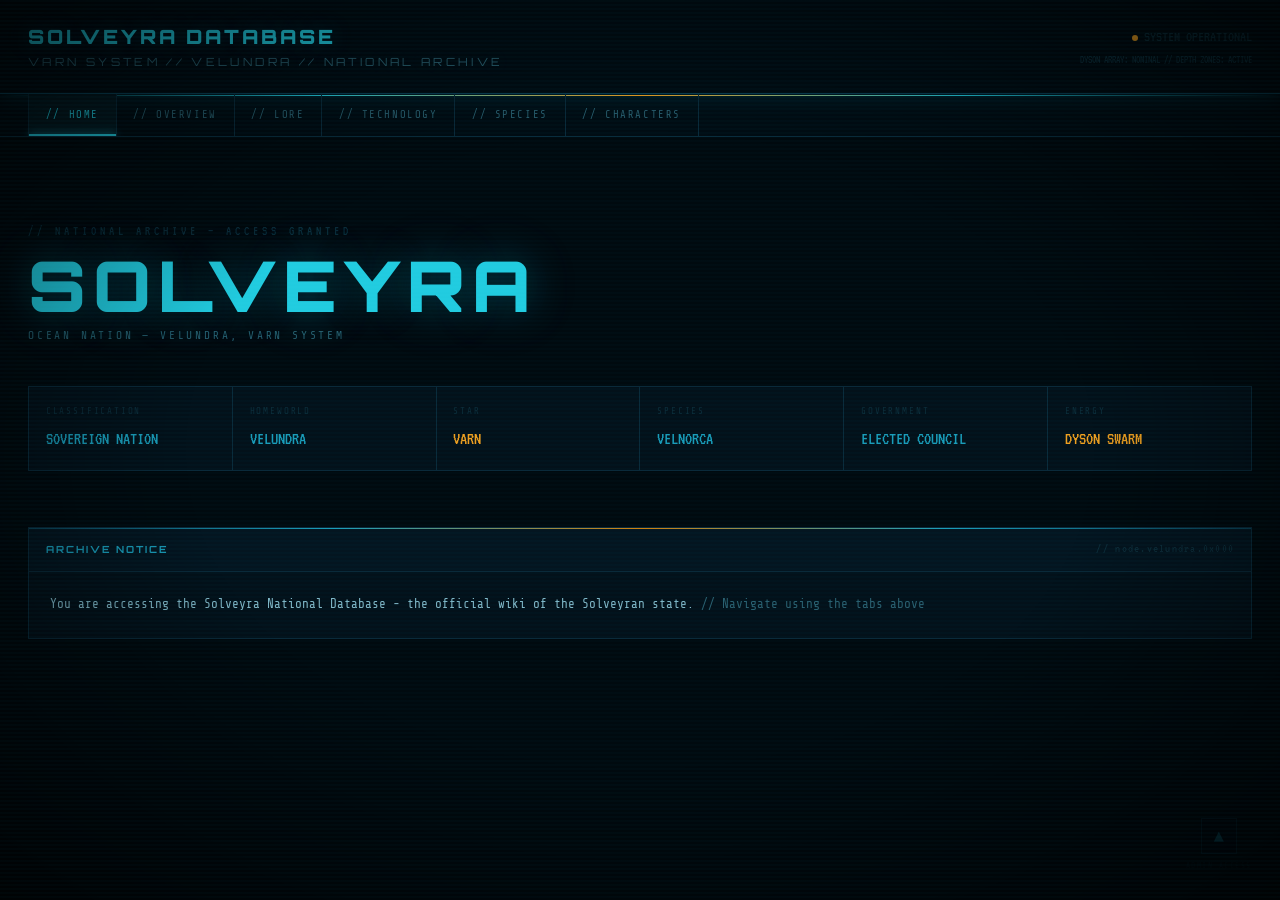
<file: index.html>
<!DOCTYPE html>
<html lang="en">
<head>
  <meta charset="UTF-8" />
  <meta name="viewport" content="width=device-width, initial-scale=1.0" />
  <title>SOLVEYRA — NATIONAL DATABASE</title>
  <link rel="icon" type="image/svg+xml" href="favicon.svg" />
  <link rel="stylesheet" href="assets/css/style.css" />
</head>
<body>

<div id="site-wrapper" class="visible">

  <header id="site-header">
    <div class="header-title">
      <a href="index.html">SOLVEYRA DATABASE</a>
      <span>VARN SYSTEM // VELUNDRA // NATIONAL ARCHIVE</span>
    </div>
    <div class="header-status">
      <div><span class="status-dot"></span>SYSTEM OPERATIONAL</div>
      <div style="margin-top:4px;font-size:0.8rem">DYSON ARRAY: NOMINAL // DEPTH ZONES: ACTIVE</div>
    </div>
  </header>

  <nav id="site-nav">
    <a class="nav-link active" href="index.html" onclick="SFX&&SFX.click()">// HOME</a>
    <a class="nav-link" href="overview.html" onclick="SFX&&SFX.click()">// OVERVIEW</a>
    <a class="nav-link" href="lore.html" onclick="SFX&&SFX.click()">// LORE</a>
    <a class="nav-link" href="technology.html" onclick="SFX&&SFX.click()">// TECHNOLOGY</a>
    <a class="nav-link" href="species.html" onclick="SFX&&SFX.click()">// SPECIES</a>
    <a class="nav-link" href="characters.html" onclick="SFX&&SFX.click()">// CHARACTERS</a>
  </nav>

  <main id="main-content">

    <div class="home-hero">
      <div class="home-designation">// NATIONAL ARCHIVE — ACCESS GRANTED</div>
      <div class="home-title" data-text="SOLVEYRA">SOLVEYRA</div>
      <div class="home-subtitle">OCEAN NATION — VELUNDRA, VARN SYSTEM</div>

      <div class="home-stats">
        <div class="stat-block"><div class="stat-label">Classification</div><div class="stat-value">SOVEREIGN NATION</div></div>
        <div class="stat-block"><div class="stat-label">Homeworld</div><div class="stat-value">VELUNDRA</div></div>
        <div class="stat-block"><div class="stat-label">Star</div><div class="stat-value amber">VARN</div></div>
        <div class="stat-block"><div class="stat-label">Species</div><div class="stat-value">VELNORCA</div></div>
        <div class="stat-block"><div class="stat-label">Government</div><div class="stat-value">ELECTED COUNCIL</div></div>
        <div class="stat-block"><div class="stat-label">Energy</div><div class="stat-value amber">DYSON SWARM</div></div>
      </div>
    </div>

    <div class="panel">
      <div class="panel-header">
        <h2>ARCHIVE NOTICE</h2>
        <span class="panel-tag">// node.velundra.0x000</span>
      </div>
      <div class="panel-body">
        <p style="color:var(--text);line-height:1.9;font-size:0.9rem">
          You are accessing the Solveyra National Database - the official wiki of the Solveyran state.
          <span style="color:var(--text-mid)"> // Navigate using the tabs above</span>
        </p>
      </div>
    </div>

    <div id="github-config-panel" class="panel">
      <div class="panel-header">
        <h2>GITHUB CONFIGURATION</h2>
        <span class="panel-tag">// required for saves</span>
      </div>
      <div class="panel-body">
        <p style="color:var(--text-mid);font-size:0.8rem;margin-bottom:1rem">// Enter your GitHub credentials to enable saving. Stored in session memory only.</p>
        <p style="color:var(--amber-bright);font-size:0.75rem;margin-bottom:1rem">⚠ WARNING: GitHub token will be visible in DevTools. Tokens are session-only (lost on refresh), not persisted.</p>
        <label class="form-label">GitHub Username</label>
        <input id="config-owner" class="form-input" type="text" placeholder="your-github-username" autocomplete="off" />
        <label class="form-label">Personal Access Token</label>
        <input id="config-token" class="form-input" type="password" placeholder="ghp_xxxxxxxxxxxx" autocomplete="off" />
        <p class="form-hint">Token needs repo read/write scope. Create at github.com/settings/tokens</p>
        <div class="form-actions" style="margin-top:1rem">
          <button id="config-save" class="form-save-btn">SAVE CONFIG</button>
        </div>
        <div id="config-status" class="form-status" style="margin-top:0.5rem"></div>
      </div>
    </div>

  </main>

</div>

<div id="login-trigger">
  <div class="arrow-icon">▲</div>
  <div class="arrow-label">ADMIN ACCESS</div>
</div>
<div id="login-modal">
  <div class="login-box">
    <div class="login-header">// ADMINISTRATIVE ACCESS — SOLVEYRA DATABASE</div>
    <div class="login-prompt">&gt; ENTER PASSPHRASE:</div>
    <div class="login-input-row">
      <input id="login-password-input" class="login-input" type="password" autocomplete="off" spellcheck="false" />
      <button id="login-submit" class="login-btn">AUTH</button>
    </div>
    <div id="login-error" class="login-error"></div>
    <div style="margin-top:1rem;text-align:right">
      <button id="login-close" style="background:none;border:none;color:var(--text-dim);font-family:var(--font-mono);font-size:0.65rem;letter-spacing:0.1em;cursor:pointer;text-transform:uppercase">// ABORT</button>
    </div>
  </div>
</div>

<div id="search-results-modal">
  <div id="search-results-content">
    <div id="search-results-header">
      <h2>SEARCH RESULTS</h2>
      <button id="search-results-close">// CLOSE</button>
    </div>
    <ul id="search-results-list">
      <li style="padding:1rem;color:var(--text-dim);text-align:center;">Enter search terms to find entries</li>
    </ul>
  </div>
</div>

<script src="assets/js/github.js"></script>
<script src="assets/js/auth.js"></script>
<script src="assets/js/page.js"></script>
<script>
  document.addEventListener('DOMContentLoaded', () => {
    initSharedUI();
  });
</script>
</body>
</html>
</file>
<file: assets/css/style.css>
@import url('https://fonts.googleapis.com/css2?family=Share+Tech+Mono&family=Orbitron:wght@400;700;900&family=VT323&display=swap');

:root {
  --black: #000a0f;
  --deep: #010d14;
  --surface: #03111a;
  --panel: #041520;
  --border: #0a2a3a;
  --teal-dim: #041a22;
  --teal-mid: #0a3d52;
  --teal: #0e6680;
  --teal-bright: #1a9dba;
  --teal-hot: #22cce0;
  --teal-glow: #00ccff33;
  --amber: #d4800a;
  --amber-bright: #f0a020;
  --amber-hot: #ffbe40;
  --amber-glow: #ffaa0033;
  --text-dim: #0d2d3a;
  --text-mid: #2a6070;
  --text: #80b8c8;
  --text-bright: #b0d8e8;
  --text-white: #e0f0f5;
  --accent: #22cce0;
  --scanline: rgba(0,180,220,0.025);
  --font-mono: 'Share Tech Mono', monospace;
  --font-display: 'Orbitron', sans-serif;
  --font-terminal: 'VT323', monospace;
  --font-body: 'Share Tech Mono', monospace;
}

*, *::before, *::after { box-sizing: border-box; margin: 0; padding: 0; }

html { background: var(--black); color: var(--text); font-family: var(--font-mono); font-size: 14px; line-height: 1.6; overflow-x: hidden; }

body { min-height: 100vh; background: var(--black); position: relative; }

body::before {
  content: '';
  position: fixed;
  inset: 0;
  background: repeating-linear-gradient(0deg, transparent, transparent 2px, var(--scanline) 2px, var(--scanline) 4px);
  pointer-events: none;
  z-index: 9999;
}

body::after {
  content: '';
  position: fixed;
  inset: 0;
  background: radial-gradient(ellipse at center, transparent 50%, rgba(0,0,0,0.7) 100%);
  pointer-events: none;
  z-index: 9998;
}

/* ─── SITE WRAPPER ─── */
#site-wrapper { display: none; min-height: 100vh; flex-direction: column; }
#site-wrapper.visible { display: flex; }

/* ─── HEADER ─── */
#site-header {
  border-bottom: 1px solid var(--teal-mid);
  padding: 1.5rem 2rem;
  display: flex;
  align-items: center;
  justify-content: space-between;
  background: var(--deep);
  position: relative;
  box-shadow: 0 2px 20px rgba(0,180,220,0.15);
}
#site-header::after {
  content: '';
  position: absolute;
  bottom: -3px; left: 0; right: 0;
  height: 1px;
  background: linear-gradient(90deg, transparent, var(--teal-hot), var(--amber-bright), var(--teal-hot), transparent);
}
.header-title { font-family: var(--font-display); font-size: 1.4rem; font-weight: 900; color: var(--teal-hot); text-shadow: 0 0 20px var(--teal-glow), 0 0 40px rgba(0,180,220,0.15); letter-spacing: 0.15em; text-transform: uppercase; animation: flicker 10s infinite; }
.header-title a { color: inherit; text-decoration: none; }
.header-title span { color: var(--text-mid); font-weight: 400; font-size: 0.8rem; display: block; letter-spacing: 0.3em; margin-top: 2px; }
.header-status { font-family: var(--font-terminal); font-size: 1.1rem; color: var(--text-dim); text-align: right; line-height: 1.4; }
.status-dot { display: inline-block; width: 6px; height: 6px; border-radius: 50%; background: var(--amber-bright); margin-right: 6px; animation: pulse 2s ease-in-out infinite; }
@keyframes pulse { 0%,100% { opacity: 1; box-shadow: 0 0 4px var(--amber-bright); } 50% { opacity: 0.3; box-shadow: none; } }
@keyframes flicker { 0%,94%,100% { opacity: 1; } 95% { opacity: 0.85; } 97% { opacity: 1; } 98.5% { opacity: 0.7; } 99% { opacity: 1; } }

/* ─── NAV ─── */
#site-nav { background: var(--deep); border-bottom: 1px solid var(--border); padding: 0 2rem; display: flex; align-items: center; overflow-x: auto; }
.nav-link { font-family: var(--font-mono); font-size: 0.75rem; color: var(--text-mid); text-decoration: none; letter-spacing: 0.15em; text-transform: uppercase; padding: 0.9rem 1.2rem; border-right: 1px solid var(--border); transition: color 0.2s, background 0.2s; white-space: nowrap; position: relative; }
.nav-link:first-child { border-left: 1px solid var(--border); }
.nav-link:hover, .nav-link.active { color: var(--teal-hot); background: var(--teal-dim); }
.nav-link.active::after { content: ''; position: absolute; bottom: 0; left: 0; right: 0; height: 2px; background: var(--teal-hot); box-shadow: 0 0 8px var(--teal-hot); }

/* ─── SEARCH BAR ─── */
#search-bar-container { background: var(--deep); border-bottom: 1px solid var(--border); padding: 0.6rem 2rem; }
#global-search-input { background: var(--black); border: 1px solid var(--border); color: var(--text-bright); font-family: var(--font-mono); font-size: 0.75rem; letter-spacing: 0.1em; text-transform: uppercase; padding: 0.5rem 0.8rem; outline: none; width: 100%; max-width: 400px; transition: border-color 0.2s, box-shadow 0.2s; }
#global-search-input::placeholder { color: var(--text-dim); }
#global-search-input:focus { border-color: var(--teal-mid); box-shadow: 0 0 6px rgba(0, 180, 220, 0.3); }

/* ─── SEARCH RESULTS MODAL ─── */
#search-results-modal { display: none; position: fixed; top: 0; left: 0; right: 0; bottom: 0; background: rgba(0,0,0,0.8); z-index: 10000; overflow-y: auto; }
#search-results-modal.open { display: block; }
#search-results-content { background: var(--surface); border: 1px solid var(--border); max-width: 600px; margin: 2rem auto; position: relative; }
#search-results-header { padding: 1rem 1.2rem; border-bottom: 1px solid var(--border); background: var(--panel); display: flex; align-items: center; justify-content: space-between; }
#search-results-header h2 { font-family: var(--font-display); font-size: 0.85rem; color: var(--teal-bright); letter-spacing: 0.15em; text-transform: uppercase; margin: 0; }
#search-results-close { background: none; border: none; color: var(--text-dim); font-family: var(--font-mono); font-size: 0.75rem; cursor: pointer; letter-spacing: 0.1em; text-transform: uppercase; }
#search-results-close:hover { color: var(--text-bright); }
#search-results-list { list-style: none; padding: 0; }
.search-result-item { border-bottom: 1px solid var(--border); padding: 0.8rem 1.2rem; cursor: pointer; transition: background 0.15s; }
.search-result-item:hover { background: var(--teal-dim); }
.search-result-page { font-size: 0.6rem; color: var(--text-dim); letter-spacing: 0.1em; text-transform: uppercase; margin-bottom: 0.3rem; }
.search-result-title { font-family: var(--font-terminal); font-size: 0.85rem; color: var(--teal-bright); margin-bottom: 0.2rem; }
.search-result-snippet { font-size: 0.7rem; color: var(--text-mid); line-height: 1.5; margin-bottom: 0.3rem; }
.search-result-tags { display: flex; flex-wrap: wrap; gap: 3px; }
.search-result-tag { font-size: 0.55rem; color: var(--text-dim); border: 1px solid var(--border); padding: 1px 4px; letter-spacing: 0.08em; text-transform: uppercase; }

/* ─── TAG FILTER BAR ─── */
.tag-filter-bar {
  background: var(--deep);
  border: 1px solid var(--border);
  border-bottom: none;
  padding: 0.75rem 1rem;
  display: flex;
  flex-wrap: wrap;
  align-items: center;
  gap: 0.5rem;
}
.tag-filter-label {
  font-family: var(--font-display);
  font-size: 0.6rem;
  color: var(--text-dim);
  letter-spacing: 0.2em;
  text-transform: uppercase;
  white-space: nowrap;
  margin-right: 0.25rem;
}
.tag-filter-btn {
  background: transparent;
  border: 1px solid var(--border);
  color: var(--text-mid);
  font-family: var(--font-mono);
  font-size: 0.65rem;
  letter-spacing: 0.1em;
  text-transform: uppercase;
  padding: 0.25rem 0.65rem;
  cursor: pointer;
  transition: all 0.15s;
  white-space: nowrap;
}
.tag-filter-btn:hover {
  border-color: var(--teal-mid);
  color: var(--text-bright);
}
.tag-filter-btn.active {
  background: var(--teal-dim);
  border-color: var(--teal-hot);
  color: var(--teal-hot);
  box-shadow: 0 0 6px var(--teal-glow);
}
.tag-filter-btn.all-btn.active {
  background: var(--teal-dim);
  border-color: var(--teal-bright);
  color: var(--teal-bright);
}
.tag-filter-divider {
  width: 1px;
  height: 16px;
  background: var(--border);
  margin: 0 0.1rem;
  flex-shrink: 0;
}
.tag-custom-input {
  background: var(--black);
  border: 1px dashed var(--border);
  color: var(--text-bright);
  font-family: var(--font-mono);
  font-size: 0.65rem;
  letter-spacing: 0.1em;
  text-transform: uppercase;
  padding: 0.25rem 0.65rem;
  outline: none;
  width: 110px;
  transition: border-color 0.2s;
}
.tag-custom-input::placeholder {
  color: var(--text-dim);
  text-transform: uppercase;
  font-size: 0.6rem;
}
.tag-custom-input:focus {
  border-color: var(--teal-mid);
}
.tag-custom-add {
  background: transparent;
  border: 1px dashed var(--teal-mid);
  color: var(--teal-mid);
  font-family: var(--font-mono);
  font-size: 0.65rem;
  letter-spacing: 0.1em;
  text-transform: uppercase;
  padding: 0.25rem 0.55rem;
  cursor: pointer;
  transition: all 0.15s;
}
.tag-custom-add:hover {
  border-color: var(--teal-bright);
  color: var(--teal-bright);
}

/* ─── TAG CHIPS in sidebar entries ─── */
.sidebar-entry-tags {
  display: flex;
  flex-wrap: wrap;
  gap: 3px;
  margin-top: 3px;
}
.sidebar-tag-chip {
  font-size: 0.55rem;
  color: var(--text-dim);
  border: 1px solid var(--border);
  padding: 1px 5px;
  letter-spacing: 0.08em;
  text-transform: uppercase;
}

/* ─── TAG CHIPS in viewer ─── */
.viewer-tags {
  display: flex;
  flex-wrap: wrap;
  gap: 4px;
  margin-top: 6px;
}
.viewer-tag-chip {
  font-size: 0.6rem;
  color: var(--teal-bright);
  border: 1px solid var(--teal-mid);
  background: var(--teal-dim);
  padding: 2px 7px;
  letter-spacing: 0.1em;
  text-transform: uppercase;
}

/* ─── SIDEBAR count indicator ─── */
.sidebar-count {
  font-family: var(--font-terminal);
  font-size: 0.8rem;
  color: var(--text-dim);
  padding: 0.4rem 1.2rem;
  border-bottom: 1px solid var(--border);
  letter-spacing: 0.1em;
}

/* ─── MAIN ─── */
#main-content { flex: 1; padding: 2rem; max-width: 1400px; width: 100%; margin: 0 auto; }

/* ─── PANELS ─── */
.panel { background: var(--surface); border: 1px solid var(--border); margin-bottom: 1.5rem; position: relative; }
.panel::before { content: ''; position: absolute; top: 0; left: 0; right: 0; height: 1px; background: linear-gradient(90deg, var(--teal-mid), var(--teal-bright), var(--amber), var(--teal-bright), var(--teal-mid)); }
.panel-header { padding: 0.8rem 1.2rem; border-bottom: 1px solid var(--border); display: flex; align-items: center; justify-content: space-between; background: var(--panel); }
.panel-header h2, .panel-header h3 { font-family: var(--font-display); font-size: 0.7rem; font-weight: 700; color: var(--teal-bright); letter-spacing: 0.2em; text-transform: uppercase; }
.panel-tag { font-family: var(--font-terminal); font-size: 0.9rem; color: var(--text-dim); letter-spacing: 0.1em; }
.panel-body { padding: 1.5rem; }

/* ─── HOME ─── */
.home-hero { padding: 4rem 0 2rem; }
.home-designation { font-family: var(--font-terminal); font-size: 0.95rem; color: var(--text-dim); letter-spacing: 0.3em; text-transform: uppercase; margin-bottom: 0.5rem; }
.home-title { font-family: var(--font-display); font-size: clamp(2.5rem,6vw,5rem); font-weight: 900; color: var(--teal-hot); text-transform: uppercase; letter-spacing: 0.1em; line-height: 1; text-shadow: 0 0 40px rgba(0,200,230,0.3), 0 0 80px rgba(0,180,220,0.1); margin-bottom: 0.5rem; position: relative; }
.home-title::after { content: attr(data-text); position: absolute; left: 3px; top: 3px; color: rgba(0,100,140,0.4); z-index: -1; }
.home-subtitle { font-family: var(--font-mono); font-size: 0.8rem; color: var(--text-mid); letter-spacing: 0.25em; text-transform: uppercase; margin-bottom: 3rem; }
.home-stats { display: grid; grid-template-columns: repeat(auto-fit, minmax(160px,1fr)); gap: 1px; background: var(--border); border: 1px solid var(--border); margin-bottom: 2rem; }
.stat-block { background: var(--surface); padding: 1.2rem; }
.stat-label { font-size: 0.65rem; color: var(--text-dim); letter-spacing: 0.2em; text-transform: uppercase; margin-bottom: 0.4rem; }
.stat-value { font-family: var(--font-terminal); font-size: 1.3rem; color: var(--teal-bright); }
.stat-value.amber { color: var(--amber-bright); }

/* ─── SIDEBAR LAYOUT ─── */
.sidebar-layout { display: grid; grid-template-columns: 280px 1fr; gap: 1.5rem; align-items: start; }
@media (max-width: 800px) { .sidebar-layout { grid-template-columns: 1fr; } }

.sidebar { background: var(--surface); border: 1px solid var(--border); position: sticky; top: 1rem; }
.sidebar::before { content: ''; position: absolute; top: 0; left: 0; right: 0; height: 1px; background: linear-gradient(90deg, var(--teal-mid), var(--teal-bright), var(--teal-mid)); }
.sidebar-header { padding: 0.8rem 1.2rem; border-bottom: 1px solid var(--border); background: var(--panel); font-family: var(--font-display); font-size: 0.65rem; color: var(--teal-bright); letter-spacing: 0.2em; text-transform: uppercase; }
.sidebar-list { list-style: none; padding: 0.5rem 0; max-height: calc(100vh - 200px); overflow-y: auto; }
.sidebar-item { border-bottom: 1px solid var(--border); }
.sidebar-item:last-child { border-bottom: none; }
.sidebar-btn { width: 100%; background: none; border: none; padding: 0.8rem 1.2rem; text-align: left; cursor: pointer; font-family: var(--font-mono); font-size: 0.75rem; color: var(--text-mid); letter-spacing: 0.05em; transition: background 0.15s, color 0.15s; display: flex; align-items: center; gap: 0.5rem; }
.sidebar-btn::before { content: '//'; color: var(--text-dim); font-size: 0.65rem; flex-shrink: 0; }
.sidebar-btn:hover { background: var(--teal-dim); color: var(--text-bright); }
.sidebar-btn.active { background: var(--teal-dim); color: var(--teal-hot); border-left: 2px solid var(--teal-hot); }
.sidebar-empty { padding: 1.2rem; color: var(--text-dim); font-size: 0.75rem; font-style: italic; }

/* ─── DOCUMENT VIEWER ─── */
.doc-viewer { background: var(--surface); border: 1px solid var(--border); position: relative; min-height: 400px; }
.doc-viewer::before { content: ''; position: absolute; top: 0; left: 0; right: 0; height: 1px; background: linear-gradient(90deg, var(--teal-mid), var(--teal-bright), var(--amber), var(--teal-bright), var(--teal-mid)); }
.doc-viewer-header { padding: 0.8rem 1.2rem; border-bottom: 1px solid var(--border); background: var(--panel); display: flex; align-items: center; justify-content: space-between; gap: 1rem; }
.doc-viewer-title { font-family: var(--font-display); font-size: 0.75rem; font-weight: 700; color: var(--teal-bright); letter-spacing: 0.2em; text-transform: uppercase; }
.doc-viewer-subtitle { font-family: var(--font-mono); font-size: 0.7rem; color: var(--amber); letter-spacing: 0.1em; }
.doc-viewer-body { padding: 2rem; }
.doc-viewer-empty { display: flex; align-items: center; justify-content: center; min-height: 300px; color: var(--text-dim); font-family: var(--font-terminal); font-size: 1.1rem; letter-spacing: 0.1em; }

/* ─── DOCUMENT CONTENT (Wikipedia-style) ─── */
.doc-content { color: var(--text); line-height: 1.9; font-size: 0.92rem; }
.doc-content .doc-image-float { float: right; margin: 0 0 1.5rem 2rem; max-width: 300px; }
.doc-content .doc-image-float img { width: 100%; display: block; border: 1px solid var(--teal-mid); }
.doc-content .doc-image-caption { font-size: 0.7rem; color: var(--text-mid); padding: 0.4rem 0.6rem; background: var(--panel); border: 1px solid var(--border); border-top: none; text-align: center; }
.doc-content .doc-image-full { margin: 1.5rem 0; }
.doc-content .doc-image-full img { width: 100%; display: block; border: 1px solid var(--teal-mid); }
.doc-content .doc-image-full .doc-image-caption { border-top: none; }
.doc-content h2 { font-family: var(--font-display); font-size: 0.8rem; color: var(--teal-bright); letter-spacing: 0.2em; text-transform: uppercase; margin: 2rem 0 0.8rem; padding-bottom: 0.4rem; border-bottom: 1px solid var(--border); }
.doc-content h3 { font-family: var(--font-mono); font-size: 0.8rem; color: var(--amber-bright); letter-spacing: 0.15em; text-transform: uppercase; margin: 1.5rem 0 0.5rem; }
.doc-content p { margin-bottom: 1rem; }
.doc-content p:last-child { margin-bottom: 0; }
.doc-content::after { content: ''; display: table; clear: both; }

/* ─── INFO BOX (Wikipedia infobox style) ─── */
.doc-infobox { float: right; margin: 0 0 1.5rem 2rem; width: 260px; background: var(--panel); border: 1px solid var(--teal-mid); font-size: 0.78rem; }
.doc-infobox-title { background: var(--teal-mid); color: var(--text-white); font-family: var(--font-display); font-size: 0.65rem; font-weight: 700; letter-spacing: 0.15em; text-transform: uppercase; padding: 0.6rem 0.8rem; text-align: center; }
.doc-infobox-image { width: 100%; display: block; border-bottom: 1px solid var(--teal-mid); }
.doc-infobox-caption { font-size: 0.68rem; color: var(--text-mid); padding: 0.4rem 0.8rem; text-align: center; border-bottom: 1px solid var(--border); }
.doc-infobox-row { display: grid; grid-template-columns: 90px 1fr; border-bottom: 1px solid var(--border); }
.doc-infobox-row:last-child { border-bottom: none; }
.doc-infobox-key { padding: 0.4rem 0.8rem; background: var(--surface); color: var(--text-mid); font-size: 0.68rem; letter-spacing: 0.08em; text-transform: uppercase; border-right: 1px solid var(--border); }
.doc-infobox-val { padding: 0.4rem 0.8rem; color: var(--text-bright); }

/* ─── EDITOR BAR ─── */
.editor-bar { display: none; align-items: center; gap: 1rem; padding: 0.8rem 1.2rem; background: var(--teal-dim); border-bottom: 1px solid var(--teal-mid); font-family: var(--font-mono); font-size: 0.7rem; color: var(--text-mid); letter-spacing: 0.1em; margin-bottom: 1.5rem; }
.editor-bar.visible { display: flex; }
.editor-bar-label { color: var(--teal-bright); text-transform: uppercase; letter-spacing: 0.15em; }
.add-entry-btn { background: transparent; border: 1px solid var(--teal-bright); color: var(--teal-bright); font-family: var(--font-mono); font-size: 0.65rem; letter-spacing: 0.15em; text-transform: uppercase; padding: 0.4rem 0.8rem; cursor: pointer; transition: background 0.2s; }
.add-entry-btn:hover { background: var(--teal-mid); }
.edit-entry-btn { background: transparent; border: 1px solid var(--amber); color: var(--amber); font-family: var(--font-mono); font-size: 0.65rem; letter-spacing: 0.15em; text-transform: uppercase; padding: 0.4rem 0.8rem; cursor: pointer; transition: background 0.2s; }
.edit-entry-btn:hover { background: rgba(212,128,10,0.2); }
.delete-entry-btn { background: transparent; border: 1px solid #662200; color: #aa4400; font-family: var(--font-mono); font-size: 0.65rem; letter-spacing: 0.15em; text-transform: uppercase; padding: 0.4rem 0.8rem; cursor: pointer; transition: background 0.2s; }
.delete-entry-btn:hover { border-color: #ff4400; color: #ff6622; background: rgba(102,34,0,0.3); }

/* ─── ENTRY FORM (Wikipedia-style editor) ─── */
.entry-form-overlay { display: none; position: fixed; inset: 0; background: rgba(0,0,0,0.85); z-index: 5000; align-items: center; justify-content: center; padding: 2rem; }
.entry-form-overlay.open { display: flex; }
.entry-form-box { background: var(--deep); border: 1px solid var(--teal-mid); width: 100%; max-width: 780px; max-height: 90vh; overflow-y: auto; position: relative; }
.entry-form-box::before { content: ''; position: absolute; top: 0; left: 0; right: 0; height: 1px; background: linear-gradient(90deg, transparent, var(--teal-bright), var(--amber), var(--teal-bright), transparent); }
.entry-form-header { padding: 1rem 1.5rem; border-bottom: 1px solid var(--border); background: var(--panel); display: flex; align-items: center; justify-content: space-between; }
.entry-form-header-title { font-family: var(--font-display); font-size: 0.65rem; color: var(--teal-bright); letter-spacing: 0.2em; text-transform: uppercase; }
.entry-form-close { background: none; border: none; color: var(--text-dim); font-family: var(--font-mono); font-size: 0.65rem; letter-spacing: 0.1em; cursor: pointer; text-transform: uppercase; padding: 0.3rem 0.6rem; transition: color 0.2s; }
.entry-form-close:hover { color: var(--text-bright); }
.entry-form-body { padding: 1.5rem; display: grid; gap: 1rem; }
.form-row { display: grid; grid-template-columns: 1fr 1fr; gap: 1rem; }
.form-field { display: flex; flex-direction: column; gap: 0.3rem; }
.form-field.full { grid-column: 1 / -1; }
.form-label { font-size: 0.65rem; color: var(--text-mid); letter-spacing: 0.2em; text-transform: uppercase; }
.form-label .form-optional { color: var(--text-dim); }
.form-input, .form-textarea, .form-select { width: 100%; background: var(--black); border: 1px solid var(--border); color: var(--text-bright); font-family: var(--font-mono); font-size: 0.85rem; padding: 0.6rem 0.8rem; outline: none; transition: border-color 0.2s; resize: vertical; }
.form-input:focus, .form-textarea:focus, .form-select:focus { border-color: var(--teal-mid); box-shadow: 0 0 6px var(--teal-glow); }
.form-textarea { min-height: 180px; line-height: 1.7; }
.form-select { cursor: pointer; }
.form-hint { font-size: 0.63rem; color: var(--text-dim); margin-top: 0.1rem; }
.form-divider { border: none; border-top: 1px solid var(--border); margin: 0.5rem 0; }
.form-section-label { font-family: var(--font-display); font-size: 0.6rem; color: var(--amber); letter-spacing: 0.2em; text-transform: uppercase; padding-bottom: 0.3rem; border-bottom: 1px solid var(--border); }

/* Image upload area */
.image-upload-area { border: 1px dashed var(--teal-mid); padding: 1.5rem; text-align: center; cursor: pointer; transition: border-color 0.2s, background 0.2s; position: relative; }
.image-upload-area:hover { border-color: var(--teal-bright); background: var(--teal-dim); }
.image-upload-area input[type="file"] { position: absolute; inset: 0; opacity: 0; cursor: pointer; width: 100%; height: 100%; }
.image-upload-label { font-size: 0.75rem; color: var(--text-mid); letter-spacing: 0.1em; }
.image-upload-label span { color: var(--teal-bright); }
.image-preview-wrap { display: none; align-items: flex-start; gap: 1rem; }
.image-preview-wrap.has-image { display: flex; }
.image-preview { width: 120px; height: 90px; object-fit: cover; border: 1px solid var(--teal-mid); flex-shrink: 0; }
.image-preview-actions { display: flex; flex-direction: column; gap: 0.4rem; }
.image-remove-btn { background: none; border: 1px solid #662200; color: #aa4400; font-family: var(--font-mono); font-size: 0.6rem; letter-spacing: 0.1em; text-transform: uppercase; padding: 0.3rem 0.6rem; cursor: pointer; }
.image-remove-btn:hover { color: #ff4400; border-color: #ff4400; }

/* Infobox field rows */
.infobox-rows { display: flex; flex-direction: column; gap: 0.5rem; }
.infobox-row-item { display: grid; grid-template-columns: 1fr 1fr auto; gap: 0.5rem; align-items: center; }
.infobox-row-remove { background: none; border: none; color: var(--text-dim); font-size: 1rem; cursor: pointer; padding: 0 0.3rem; transition: color 0.2s; }
.infobox-row-remove:hover { color: #ff4400; }
.add-infobox-row-btn { background: none; border: 1px dashed var(--border); color: var(--text-dim); font-family: var(--font-mono); font-size: 0.65rem; letter-spacing: 0.1em; text-transform: uppercase; padding: 0.4rem 0.8rem; cursor: pointer; transition: all 0.2s; margin-top: 0.3rem; }
.add-infobox-row-btn:hover { border-color: var(--teal-mid); color: var(--text-mid); }

/* Form footer */
.entry-form-footer { padding: 1rem 1.5rem; border-top: 1px solid var(--border); background: var(--panel); display: flex; align-items: center; justify-content: space-between; gap: 1rem; }
.form-save-btn { background: var(--teal-mid); border: 1px solid var(--teal-bright); color: var(--text-white); font-family: var(--font-mono); font-size: 0.7rem; letter-spacing: 0.1em; text-transform: uppercase; padding: 0.5rem 1.4rem; cursor: pointer; transition: background 0.2s; }
.form-save-btn:hover { background: var(--teal); }
.form-cancel-btn { background: transparent; border: 1px solid var(--text-dim); color: var(--text-dim); font-family: var(--font-mono); font-size: 0.7rem; letter-spacing: 0.1em; text-transform: uppercase; padding: 0.5rem 1.2rem; cursor: pointer; }
.form-cancel-btn:hover { border-color: var(--text-mid); color: var(--text-mid); }
.form-status { font-family: var(--font-terminal); font-size: 0.95rem; }
.form-status.saving { color: var(--text-mid); }
.form-status.success { color: #00cc66; }
.form-status.error { color: #ff4422; }

/* ─── LOGIN TRIGGER ─── */
#login-trigger { position: fixed; bottom: 2rem; right: 2rem; cursor: pointer; z-index: 1000; display: flex; flex-direction: column; align-items: center; gap: 0.4rem; opacity: 0.3; transition: opacity 0.3s; }
#login-trigger:hover { opacity: 1; }
#login-trigger .arrow-icon { width: 36px; height: 36px; border: 1px solid var(--teal-mid); display: flex; align-items: center; justify-content: center; color: var(--teal-bright); font-size: 1.2rem; background: var(--deep); transition: border-color 0.3s, box-shadow 0.3s; }
#login-trigger:hover .arrow-icon { border-color: var(--teal-hot); box-shadow: 0 0 12px var(--teal-glow); }
#login-trigger .arrow-label { font-size: 0.55rem; letter-spacing: 0.2em; text-transform: uppercase; color: var(--text-dim); }
#login-trigger.logged-in .arrow-icon { border-color: var(--amber); color: var(--amber-bright); }
#login-trigger.logged-in .arrow-label { color: var(--amber); }

/* ─── LOGIN MODAL ─── */
#login-modal { display: none; position: fixed; inset: 0; background: rgba(0,0,0,0.85); z-index: 9000; align-items: flex-end; justify-content: flex-end; padding: 2rem; }
#login-modal.open { display: flex; }
.login-box { background: var(--deep); border: 1px solid var(--teal-mid); padding: 1.5rem; width: 300px; box-shadow: 0 0 30px rgba(0,120,160,0.3); position: relative; }
.login-box::before { content: ''; position: absolute; top: 0; left: 0; right: 0; height: 1px; background: linear-gradient(90deg, transparent, var(--teal-bright), transparent); }
.login-header { font-family: var(--font-display); font-size: 0.65rem; color: var(--teal-bright); letter-spacing: 0.2em; text-transform: uppercase; margin-bottom: 1rem; }
.login-prompt { font-family: var(--font-terminal); font-size: 1rem; color: var(--text-mid); margin-bottom: 0.5rem; }
.login-input-row { display: flex; gap: 0.5rem; align-items: center; }
.login-input { flex: 1; background: var(--black); border: 1px solid var(--teal-mid); color: var(--teal-hot); font-family: var(--font-terminal); font-size: 1.2rem; padding: 0.5rem 0.7rem; outline: none; letter-spacing: 0.1em; transition: border-color 0.2s, box-shadow 0.2s; }
.login-input:focus { border-color: var(--teal-hot); box-shadow: 0 0 8px var(--teal-glow); }
.login-btn { background: var(--teal-mid); border: 1px solid var(--teal-bright); color: var(--text-white); font-family: var(--font-mono); font-size: 0.7rem; letter-spacing: 0.1em; padding: 0.6rem 0.8rem; cursor: pointer; text-transform: uppercase; transition: background 0.2s; }
.login-btn:hover { background: var(--teal); }
.login-error { font-family: var(--font-terminal); font-size: 0.9rem; color: #ff4422; margin-top: 0.6rem; display: none; }
.login-error.visible { display: block; }
@keyframes shake { 0%,100% { transform: translateX(0); } 20% { transform: translateX(-6px); } 40% { transform: translateX(6px); } 60% { transform: translateX(-4px); } 80% { transform: translateX(4px); } }
.shake { animation: shake 0.4s ease; }

/* ─── GITHUB CONFIG ─── */
#github-config-panel { display: none; }

/* ─── FOOTER ─── */
#site-footer { border-top: 1px solid var(--border); padding: 1rem 2rem; display: flex; align-items: center; justify-content: space-between; background: var(--deep); font-size: 0.65rem; color: var(--text-dim); letter-spacing: 0.15em; text-transform: uppercase; }

/* ─── SCROLLBAR ─── */
::-webkit-scrollbar { width: 6px; height: 6px; }
::-webkit-scrollbar-track { background: var(--black); }
::-webkit-scrollbar-thumb { background: var(--teal-mid); }
::-webkit-scrollbar-thumb:hover { background: var(--teal-bright); }
</file>
